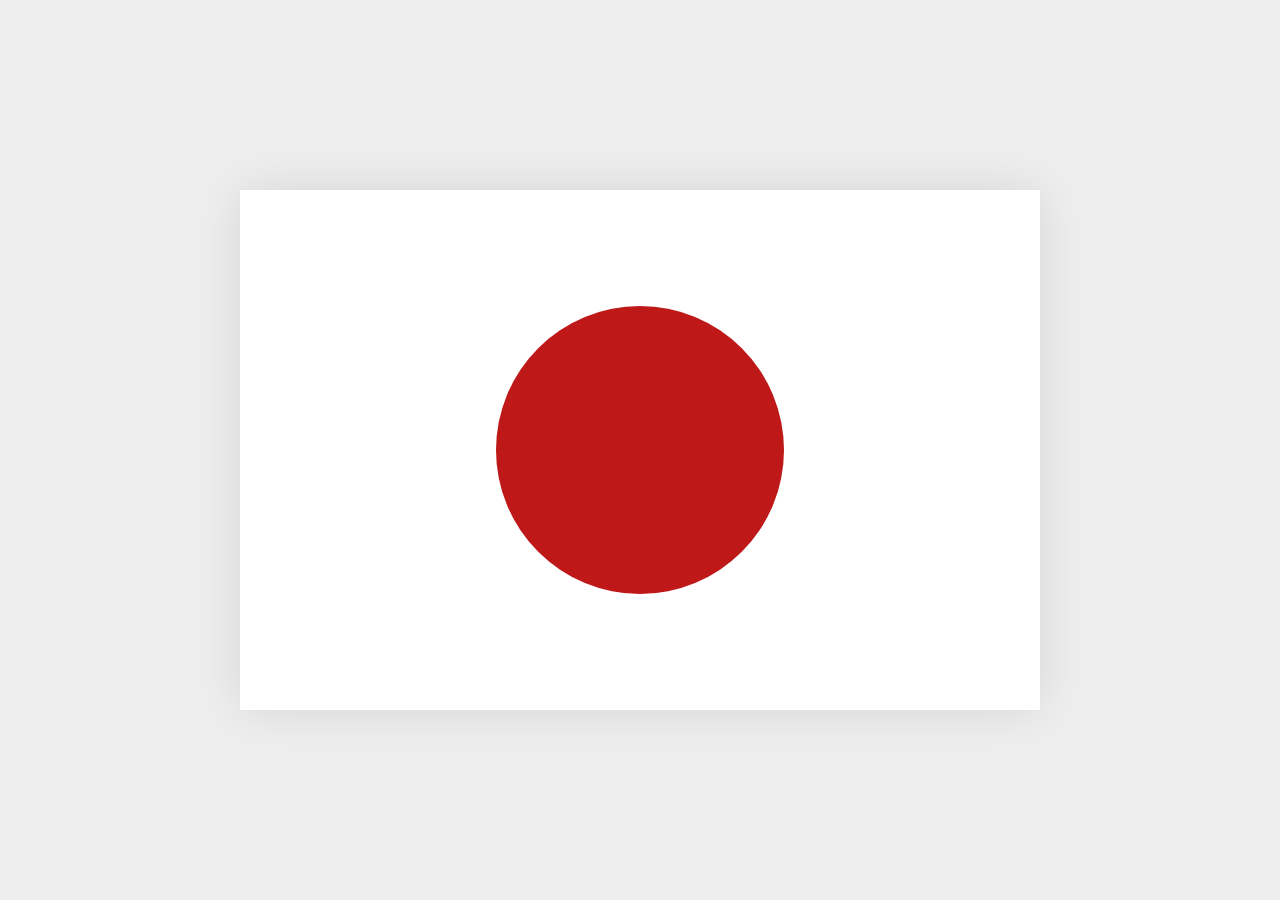
<file: 01_flag-of-japan/index.html>
<!DOCTYPE html>
<html lang="en">
<head>
    <meta charset="UTF-8">
    <meta name="viewport" content="width=device-width, initial-scale=1.0">
    <meta http-equiv="X-UA-Compatible" content="ie=edge">
    <title>Flexbox exercise - Flag of Japan</title>
    <link rel="stylesheet" href="css/style.css">
</head>
<body>
    <main>
        <aside></aside>
    </main>
</body>
</html>
</file>
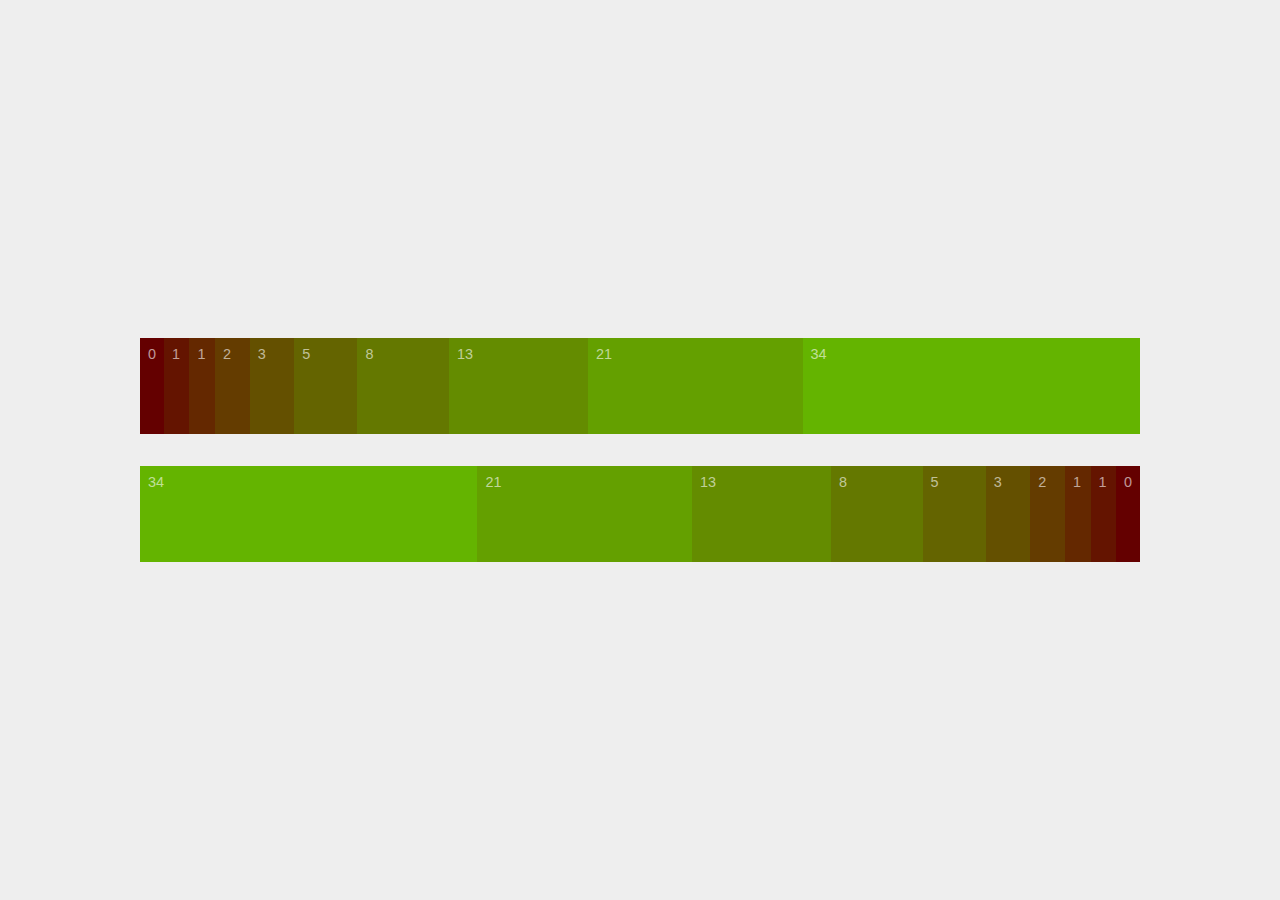
<file: 05_fibonacci-flexbox/index.html>
<!DOCTYPE html>
<html lang="en">
<head>
    <meta charset="UTF-8">
    <meta name="viewport" content="width=device-width, initial-scale=1.0">
    <meta http-equiv="X-UA-Compatible" content="ie=edge">
    <title>Flexbox excersice - Fibonacci Flexbox</title>
    <link rel="stylesheet" href="css/style.css">
</head>
<body>
    <article>
        <section class="box-1">0</section>
        <section class="box-2">1</section>
        <section class="box-3">1</section>
        <section class="box-4">2</section>
        <section class="box-5">3</section>
        <section class="box-6">5</section>
        <section class="box-7">8</section>
        <section class="box-8">13</section>
        <section class="box-9">21</section>
        <section class="box-10">34</section>
    </article>

    <article class="reverse">
        <section class="box-1">0</section>
        <section class="box-2">1</section>
        <section class="box-3">1</section>
        <section class="box-4">2</section>
        <section class="box-5">3</section>
        <section class="box-6">5</section>
        <section class="box-7">8</section>
        <section class="box-8">13</section>
        <section class="box-9">21</section>
        <section class="box-10">34</section>
    </article>

</body>
</html>
</file>
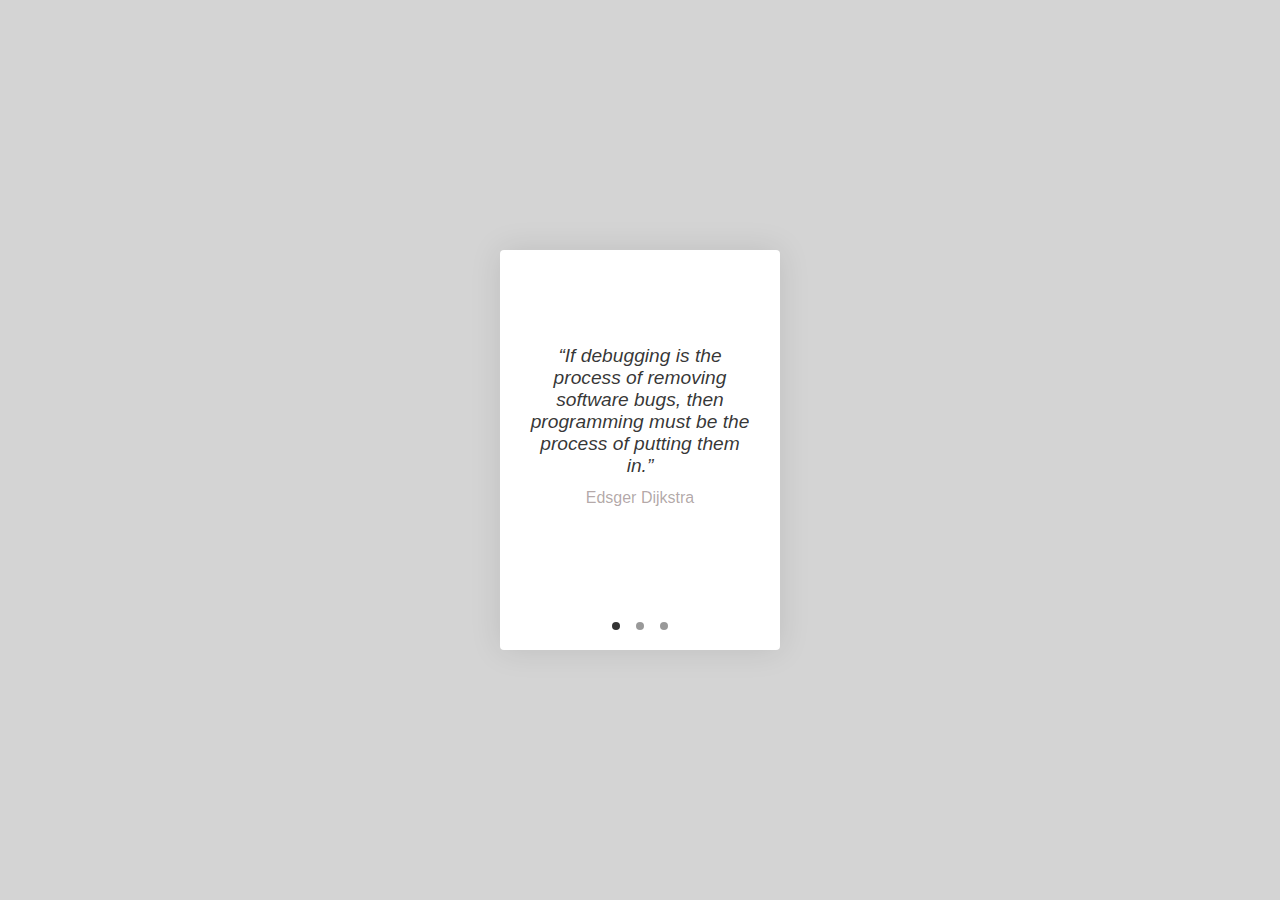
<file: 06_card-with-pager/index.html>
<!DOCTYPE html>
<html lang="en">
<head>
    <meta charset="UTF-8">
    <meta name="viewport" content="width=device-width, initial-scale=1.0">
    <meta http-equiv="X-UA-Compatible" content="ie=edge">
    <title>Flexbox excersice - Card with pager</title>
    <link rel="stylesheet" href="css/style.css">
</head>
<body>
   <article class="card">
       <h1>“If debugging is the process of removing software bugs, then programming must be the process of putting them in.”</h1>
       Edsger Dijkstra
       <footer>
           <a href="#" class="active"></a>
           <a href="#"></a>
           <a href="#"></a>
       </footer>
   </article>

</body>
</html>
</file>
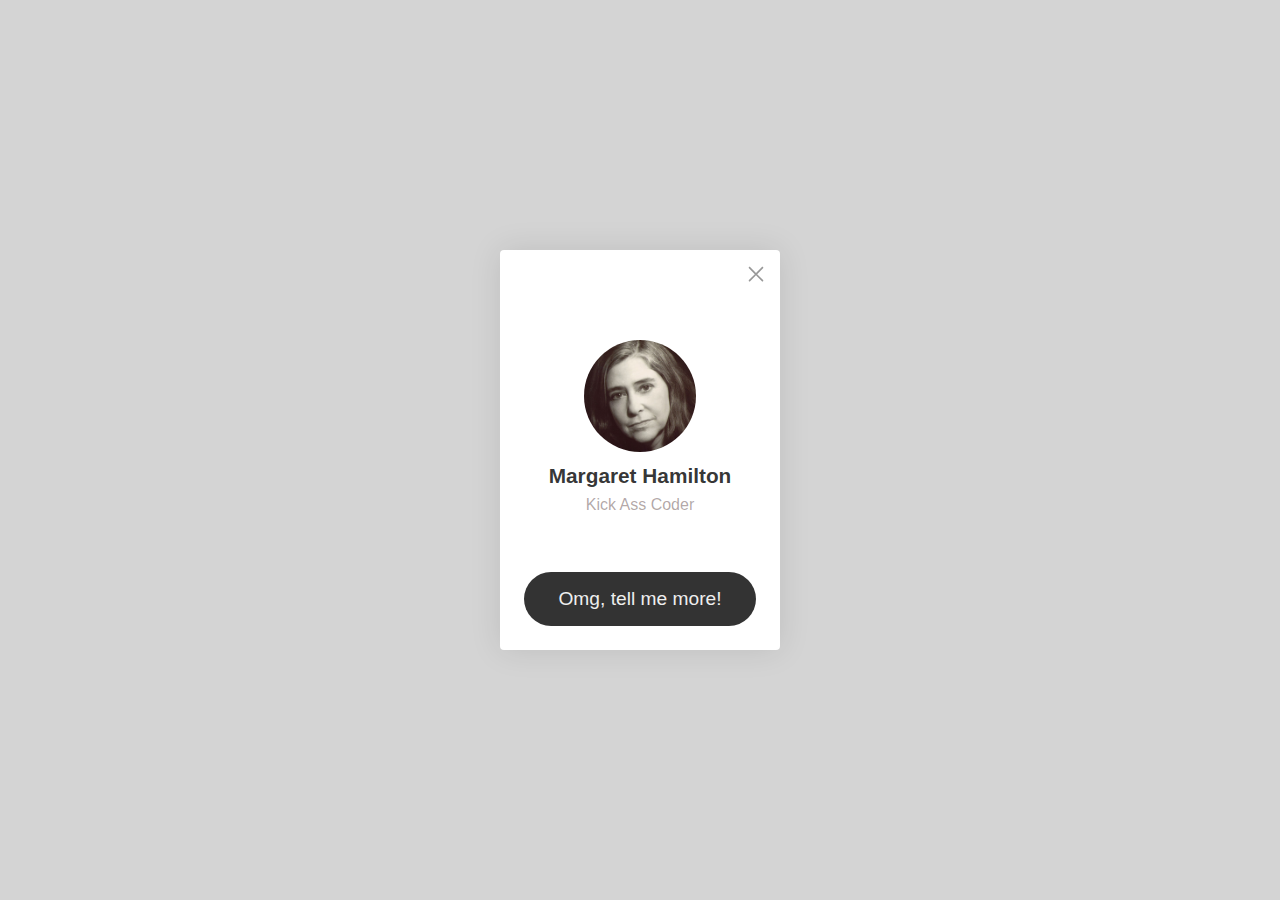
<file: 07_profile-card/index.html>
<!DOCTYPE html>
<html lang="en">
<head>
    <meta charset="UTF-8">
    <meta name="viewport" content="width=device-width, initial-scale=1.0">
    <meta http-equiv="X-UA-Compatible" content="ie=edge">
    <title>Flexbox excersice - Profile Card</title>
    <link rel="stylesheet" href="css/style.css">
</head>
<body>
   <article class="card">
        <img src="img/close.svg" class="close" alt="close">
       <img src="img/margaret.jpg" class="profile" alt="person">
       <h1>Margaret Hamilton</h1>
        <p>Kick Ass Coder</p>
        <a href="https://en.wikipedia.org/wiki/Margaret_Hamilton_(software_engineer)">Omg, tell me more!</a>
   </article>

</body>
</html>
</file>
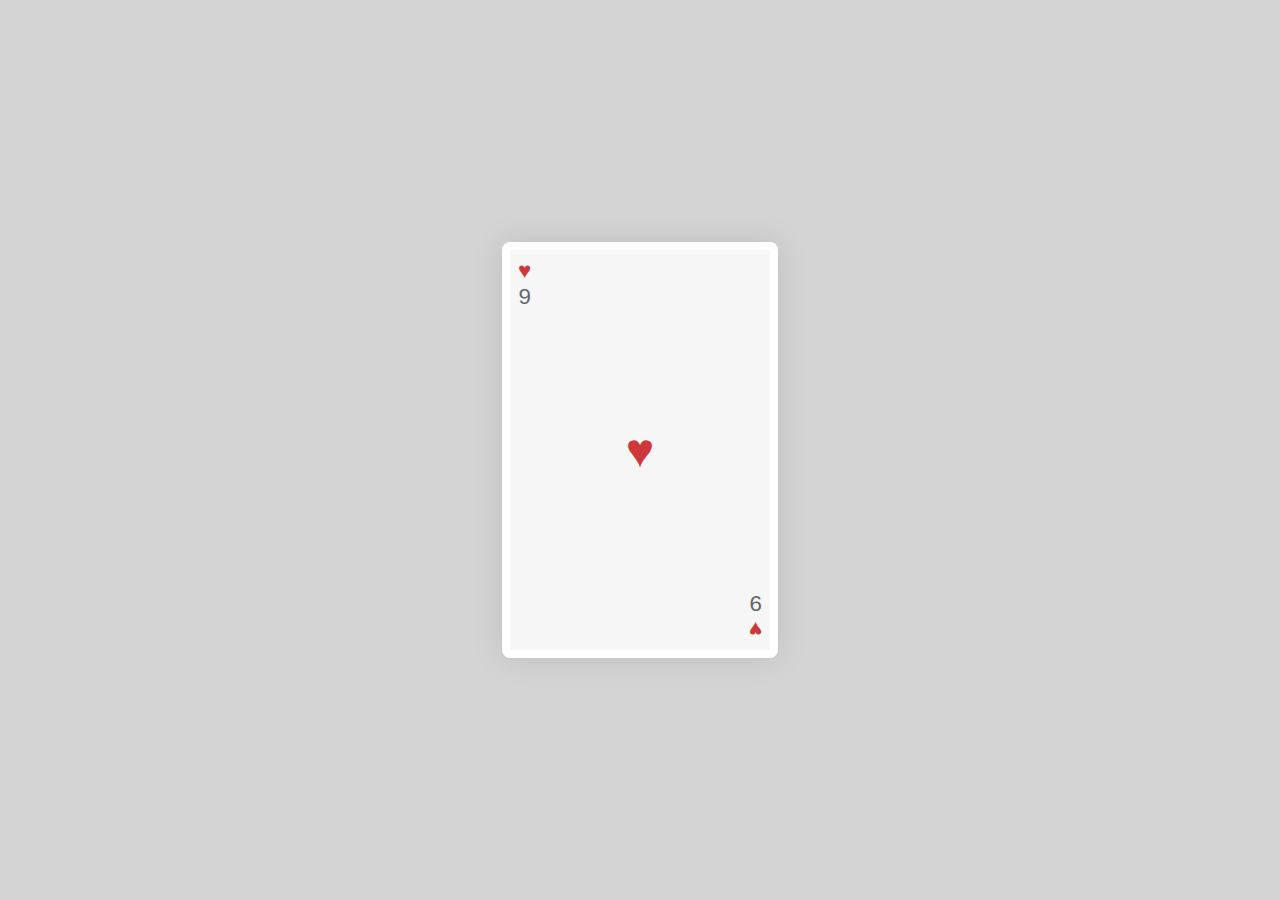
<file: 08_playing-card/index.html>
<!DOCTYPE html>
<html lang="en">
<head>
    <meta charset="UTF-8">
    <meta name="viewport" content="width=device-width, initial-scale=1.0">
    <meta http-equiv="X-UA-Compatible" content="ie=edge">
    <title>Flexbox excersice - Playing Card</title>
    <link rel="stylesheet" href="css/style.css">
</head>
<body>
   <article class="card">
       <aside class="top">&hearts;<span>9</span></aside>
       &hearts;
       <aside class="bottom">&hearts;<span>9</span></aside>
   </article>

</body>
</html>
</file>
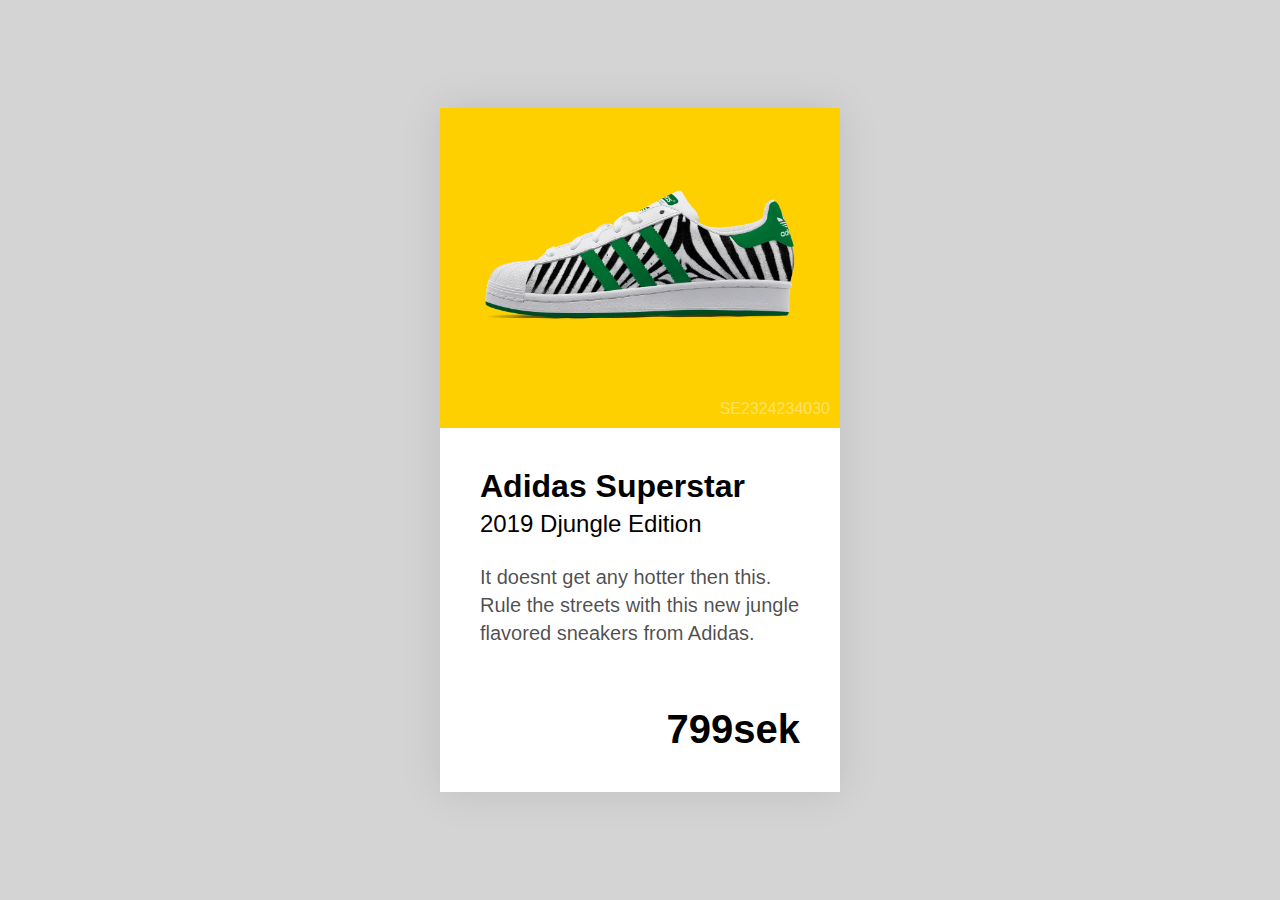
<file: 09_product-component-portrait/index.html>
<!DOCTYPE html>
<html lang="en">
<head>
    <meta charset="UTF-8">
    <meta name="viewport" content="width=device-width, initial-scale=1.0">
    <meta http-equiv="X-UA-Compatible" content="ie=edge">
    <title>Flexbox excersice - Product Component</title>
    <link rel="stylesheet" href="css/style.css">
</head>
<body>
   <article class="product">
    <figure>
        <img src="img/adidas_superstar.png" alt="Adidas Superstar">
        <figcaption>SE2324234030</figcaption>
    </figure>
    <section>
        <h1>Adidas Superstar</h1>
        <h2>2019 Djungle Edition</h2>
        <p>It doesnt get any hotter then this. Rule the streets with this new jungle flavored sneakers from Adidas.</p>
        <aside class="price">799sek</aside>
    </section>
   </article>

</body>
</html>
</file>
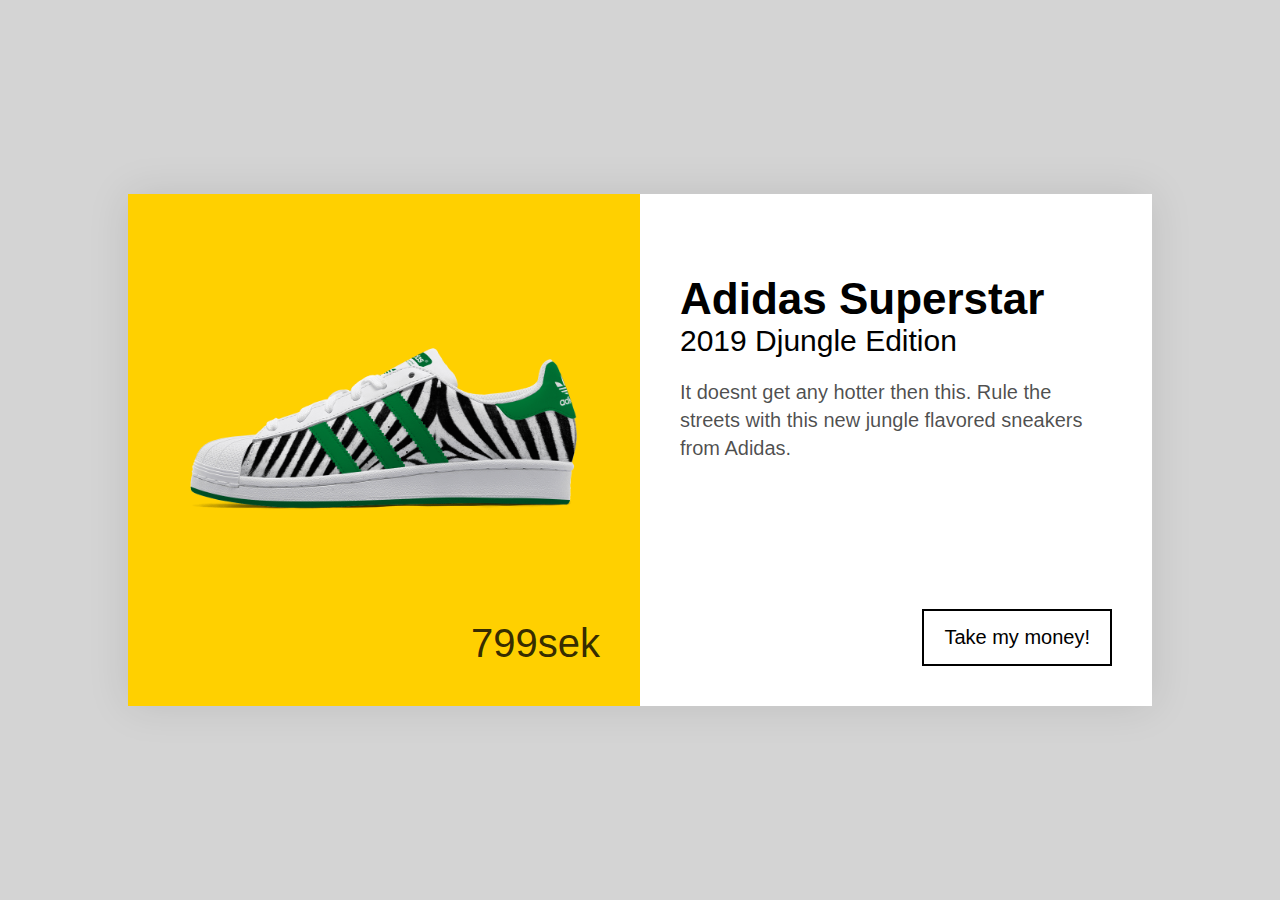
<file: 10_product-component-landscape/index.html>
<!DOCTYPE html>
<html lang="en">
<head>
    <meta charset="UTF-8">
    <meta name="viewport" content="width=device-width, initial-scale=1.0">
    <meta http-equiv="X-UA-Compatible" content="ie=edge">
    <title>Flexbox excersice - Product Component</title>
    <link rel="stylesheet" href="css/style.css">
</head>
<body>
   <article class="product">
    <figure>
        <img src="img/adidas_superstar.png" alt="Adidas Superstar">
        <figcaption>799sek</figcaption>
    </figure>
    <aside>
        <h1>Adidas Superstar</h1>
        <h2>2019 Djungle Edition</h2>
        <p>It doesnt get any hotter then this. Rule the streets with this new jungle flavored sneakers from Adidas.</p>
        <button>Take my money!</button>
    </aside>
   </article>
</body>
</html>
</file>
<file: 01_flag-of-japan/css/style.css>
:root {
    font-family: 'Gill Sans', 'Gill Sans MT', Calibri, 'Trebuchet MS', sans-serif;
}

body {
    background: #EEE;
    height: 100vh;
    margin: 0;
    display: flex;
}

main {
    background: white;
    width: 800px;
    height: 520px;
    display: flex;
    margin: auto;
    box-shadow: 0 0 3rem rgba(0,0,0,.1);
}

aside {
    width: 18rem;
    height: 18rem;
    background: rgb(190, 24, 24);
    border-radius: 999rem;
    margin: auto;
}
</file>
<file: 05_fibonacci-flexbox/css/style.css>
body {
    margin: 0;
    background: #eee;
    height: 100vh;
    display: flex;
    flex-direction: column;
    justify-content: center;
    align-items: center;
    font-family: 'Gill Sans', 'Gill Sans MT', Calibri, 'Trebuchet MS', sans-serif;
    color: rgba(255, 255, 255, .6);
    font-size: .9rem;
}

article {
    max-width: 1000px;
    width: 100%;
    height: 6rem;
    margin: 1rem;
    background: #eee;
    display: flex;
}

article.reverse {
    flex-direction: row-reverse;
}

article section {
    padding: .5rem;
}

article .box-1 { background:rgba(100,0,0,1); flex: 0; }
article .box-2 { background:rgba(100,20,0,1); flex: 1; }
article .box-3 { background:rgba(100,40,0,1); flex: 1; }
article .box-4 { background:rgba(100,60,0,1); flex: 2; }
article .box-5 { background:rgba(100,80,0,1); flex: 3; }
article .box-6 { background:rgba(100,100,0,1); flex: 5; }
article .box-7 { background:rgba(100,120,0,1); flex: 8; }
article .box-8 { background:rgba(100,140,0,1); flex: 13; }
article .box-9 { background:rgba(100,160,0,1); flex: 21; }
article .box-10 { background:rgba(100,180,0,1); flex: 34; }
</file>
<file: 06_card-with-pager/css/style.css>
body {
    margin: 0;
    background: rgb(212, 212, 212);
    height: 100vh;
    display: flex;
    flex-direction: column;
    justify-content: center;
    align-items: center;
    font-family: 'Gill Sans', 'Gill Sans MT', Calibri, 'Trebuchet MS', sans-serif;
}

article.card {
    width: 280px;
    height: 400px;
    background: #fff;
    display: flex;
    flex-direction: column;
    border-radius: .25rem;
    justify-content: center;
    align-items: center;
    box-shadow: 0 0 2rem rgba(0,0,0,.1);
    color: rgba(59, 28, 28, 0.4);
}

.card h1 {
    font-size: 1.2rem;
    font-style: italic;
    font-weight: 400;
    margin-top: auto;
    text-align: center;
    padding: 0 1.6rem;
    color: rgba(0,0,0,.8);
}

.card footer {
    display: flex;
    margin-top: auto;
    width: 100%;
    height: 3rem;
    display: flex;
    justify-content: center;
    align-items: center;
}

.card footer a {
    text-decoration: none;
    width: .5rem;
    height: .5rem;
    background: rgba(0,0,0,.4);
    margin: .5rem;
    border-radius: 999rem;
}

.card footer a.active {
    background: rgba(0,0,0,.8);
}
</file>
<file: 07_profile-card/css/style.css>
body {
    margin: 0;
    background: rgb(212, 212, 212);
    height: 100vh;
    display: flex;
    flex-direction: column;
    justify-content: center;
    align-items: center;
    font-family: 'Gill Sans', 'Gill Sans MT', Calibri, 'Trebuchet MS', sans-serif;
}

article.card {
    width: 280px;
    height: 400px;
    background: #fff;
    display: flex;
    flex-direction: column;
    border-radius: .25rem;
    justify-content: center;
    align-items: center;
    box-shadow: 0 0 2rem rgba(0,0,0,.1);
    color: rgba(59, 28, 28, 0.4);
}

.card img.close {
    width: 1rem;
    margin: 1rem 1rem auto auto;
    opacity: .4;
}

.card img.profile {
    width: 7rem;
    border-radius: 999rem;

}

.card h1 {
    font-size: 1.3rem;
    color: rgba(0,0,0,.8);
    margin: .75rem 0 .5rem 0;
}

.card p {
    margin: 0;
    padding: 0;
}

.card a {
    text-decoration: none;
    width: calc(100% - 3rem);
    padding: 1rem;
    box-sizing: border-box;
    background: rgba(0,0,0,.8);
    color: #eee;
    text-align: center;
    margin: auto .5rem 1.5rem .5rem;
    border-radius: 999rem;
    font-size: 1.2rem;
}

.card a:hover {
    background: rgba(0,0,0,1);
}
</file>
<file: 08_playing-card/css/style.css>
body {
    margin: 0;
    background: rgb(212, 212, 212);
    height: 100vh;
    display: flex;
    flex-direction: column;
    justify-content: center;
    align-items: center;
    font-family: 'Gill Sans', 'Gill Sans MT', Calibri, 'Trebuchet MS', sans-serif;
}

article.card {
    width: 260px;
    height: 400px;
    background: #fff;
    display: flex;
    flex-direction: column;
    border-radius: .5rem;
    justify-content: space-between;
    align-items: center;
    font-size: 3rem;
    border: .5rem solid white;
    background: #f7f7f7;
    color: rgb(206, 56, 56);
    box-shadow: 0 0 2rem rgba(0,0,0,.1);
}

.card aside {
    font-size: 1.4rem;
    display: flex;
    flex-direction: column;
    justify-content: center;
    align-items: center;
}

.card aside span {
    color: #666;
}

.card aside.top {
    margin: .5rem;
    align-self: flex-start;
}

.card aside.bottom {
    transform: rotate(180deg);
    margin: .5rem;
    align-self: flex-end;
}
</file>
<file: 09_product-component-portrait/css/style.css>
:root {
    font-size: 20px;
}

body {
    margin: 0;
    background: rgb(212, 212, 212);
    height: 100vh;
    display: flex;
    flex-direction: column;
    justify-content: center;
    align-items: center;
    font-family: 'Gill Sans', 'Gill Sans MT', Calibri, 'Trebuchet MS', sans-serif;
}

article.product {
    max-width: 400px;
    background: #fff;
    display: flex;
    flex-direction: column;
    box-shadow: 0 0 2rem rgba(0,0,0,.1);
}

.product figure {
    margin: 0;
    flex: 1;
    display: flex;
    flex-direction: column;
    justify-content: center;
    align-items: center;
    background: rgb(255, 208, 0);
}

.product figure img {
    width: 80%;
    margin: 4rem 0;
}

.product figure figcaption {
    font-size: .8rem;
    color: rgba(255,255,255,.4);
    margin: auto .5rem .5rem auto;
}

.product section {
    box-sizing: border-box;
    padding: 2rem;
    display: flex;
    flex-direction: column;
}

.product section h1 {
    font-size: 1.6rem;
    margin: 0;
}

.product section h2 {
    margin: .25rem 0;
    font-size: 1.2rem;
    font-weight: 500;
}

p {
    font-size: 1rem;
    line-height: 1.4;
    color: rgba(0,0,0,.7);
}

.price {
    margin: 2rem 0 0 auto;
    font-size: 2rem;
    font-weight: 700;
}

button {
    appearance: none;
    border: none;
    background: none;
    font-size: 1rem;
    border: 2px solid black;
    padding: .75rem 1rem;
    border-radius: .25rem;
    color: black;
    margin: auto 0 0 auto;
}

button:hover {
    background: black;
    color: white;
    cursor: pointer;
}
</file>
<file: 10_product-component-landscape/css/style.css>
:root {
    font-size: 20px;
}

body {
    margin: 0;
    background: rgb(212, 212, 212);
    height: 100vh;
    display: flex;
    flex-direction: column;
    justify-content: center;
    align-items: center;
    font-family: 'Gill Sans', 'Gill Sans MT', Calibri, 'Trebuchet MS', sans-serif;
}

article.product {
    max-width: 1024px;
    height: 512px;
    background: #fff;
    display: flex;
    box-shadow: 0 0 2rem rgba(0,0,0,.1);
}

.product figure {
    margin: 0;
    padding: 2rem;
    flex: 1;
    display: flex;
    flex-direction: column;
    justify-content: center;
    align-items: center;
    background: rgb(255, 208, 0);
}

.product figure img {
    width: 20rem;
    margin-top: auto;
}

.product figure figcaption {
    font-size: 2rem;
    margin: auto 0 0 auto;
    color: rgba(0,0,0,.8);
}

.product aside {
    flex: 1;
    box-sizing: border-box;
    padding: 2rem;
    display: flex;
    flex-direction: column;
}

.product aside h1 {
    font-size: 2.2rem;
    margin: 2rem 0 0 0;
}

.product aside h2 {
    margin: 0;
    font-weight: 500;
}

p {
    font-size: 1rem;
    line-height: 1.4;
    color: rgba(0,0,0,.7);
}

button {
    appearance: none;
    border: none;
    background: none;
    font-size: 1rem;
    border: 2px solid black;
    padding: .75rem 1rem;

    color: black;
    margin: auto 0 0 auto;
}

button:hover {
    background: black;
    color: white;
    cursor: pointer;
}
</file>
